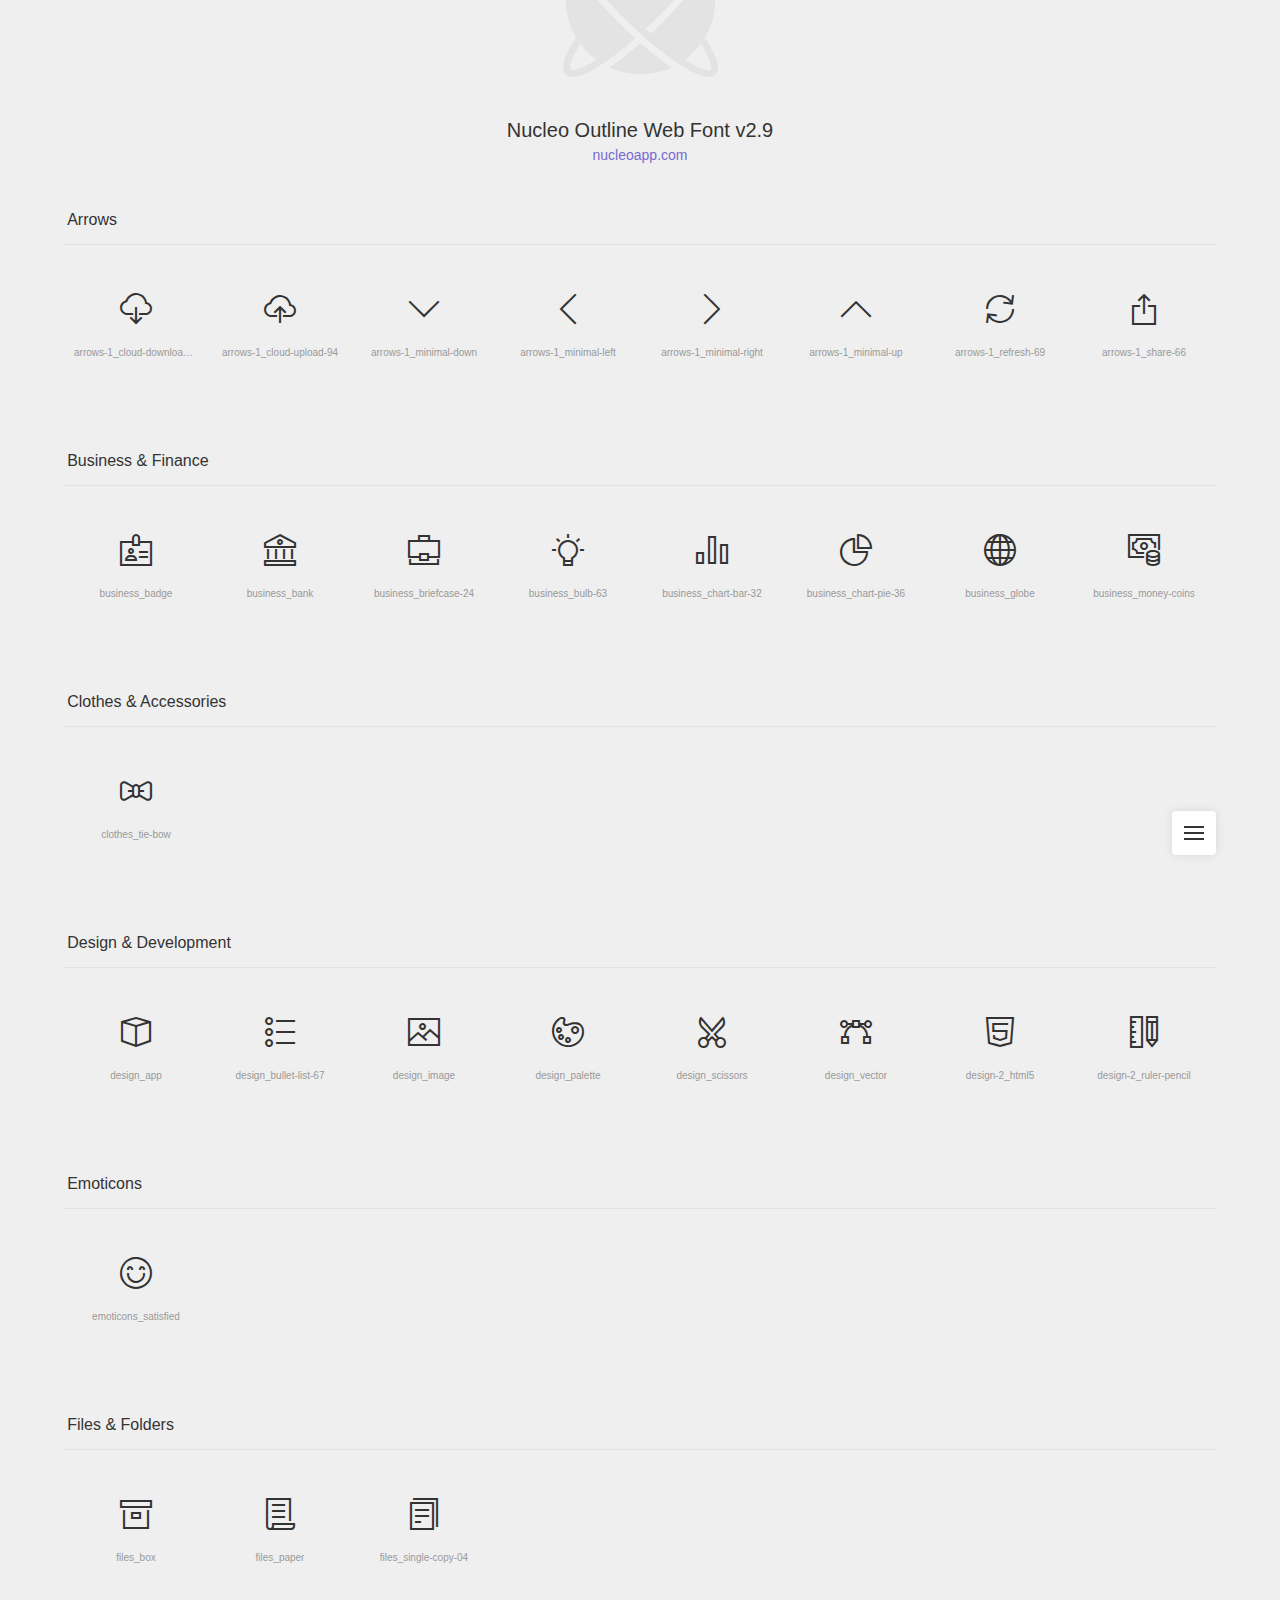
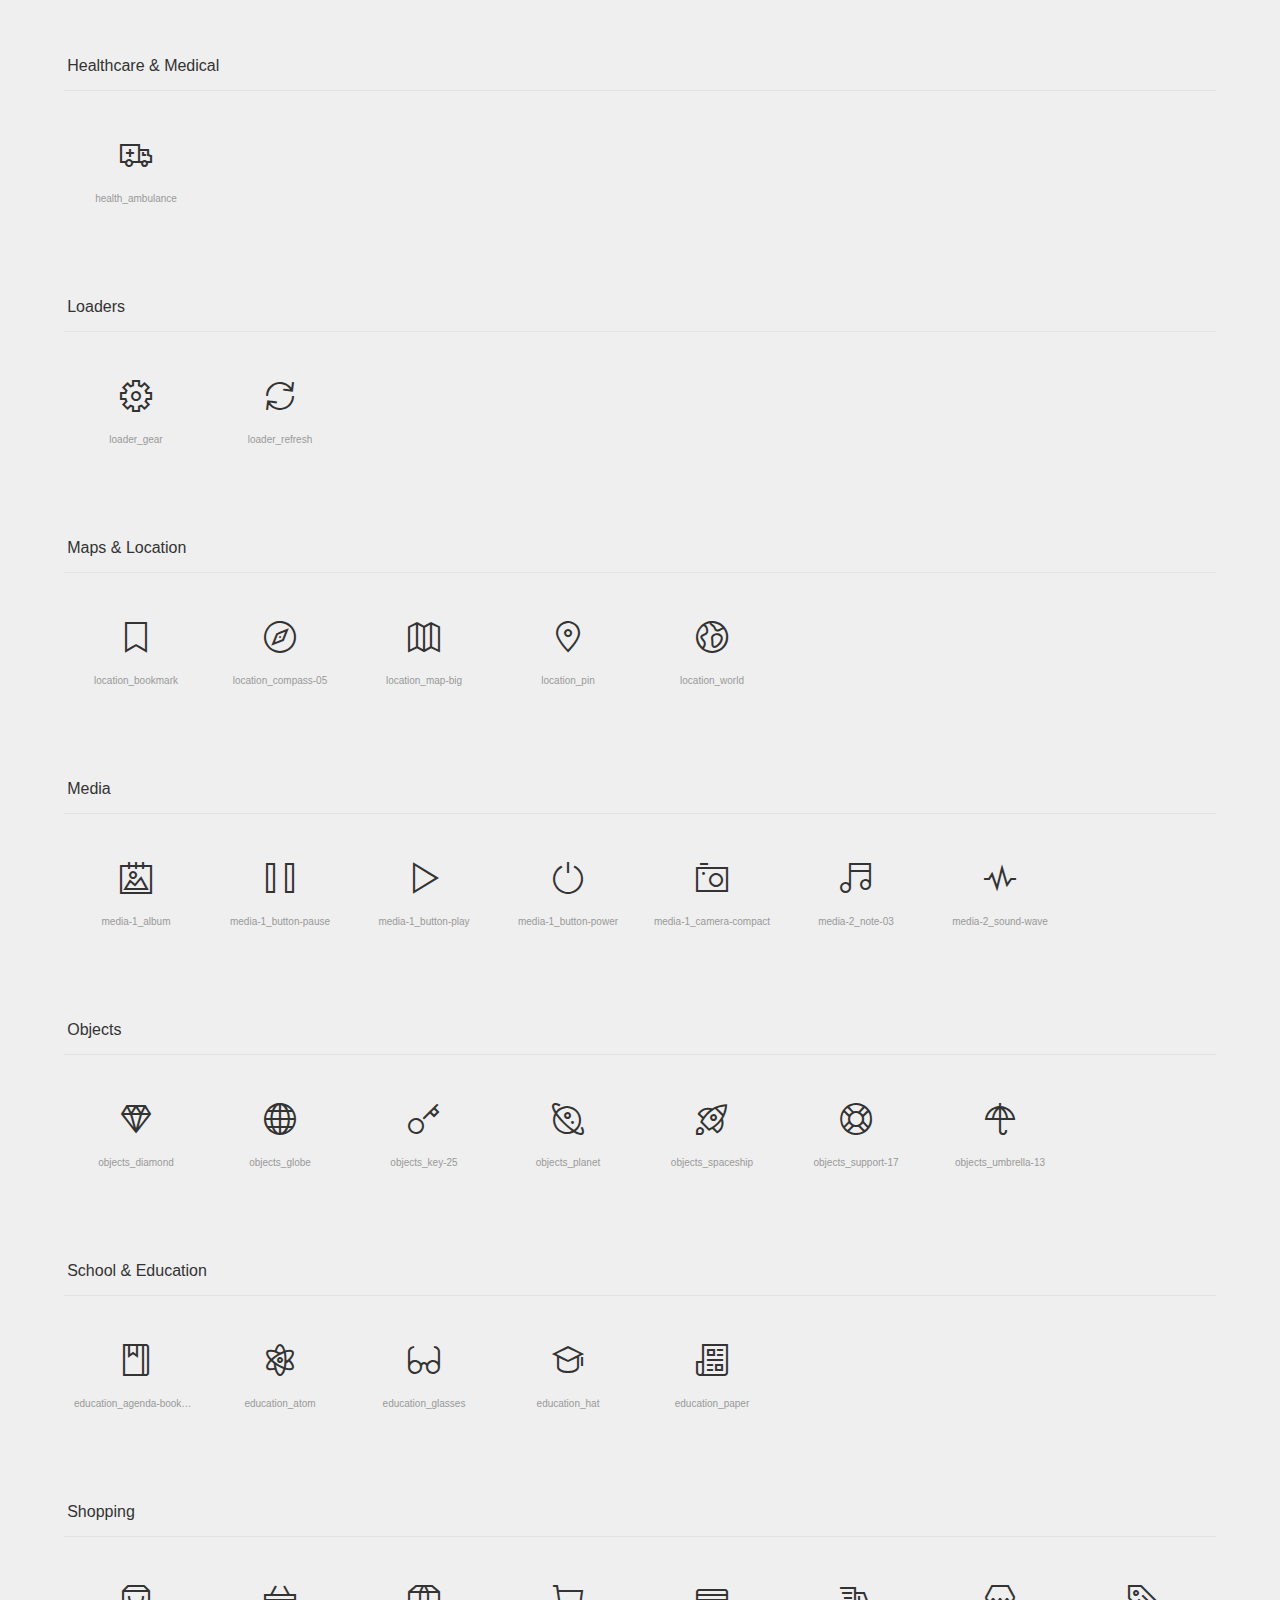
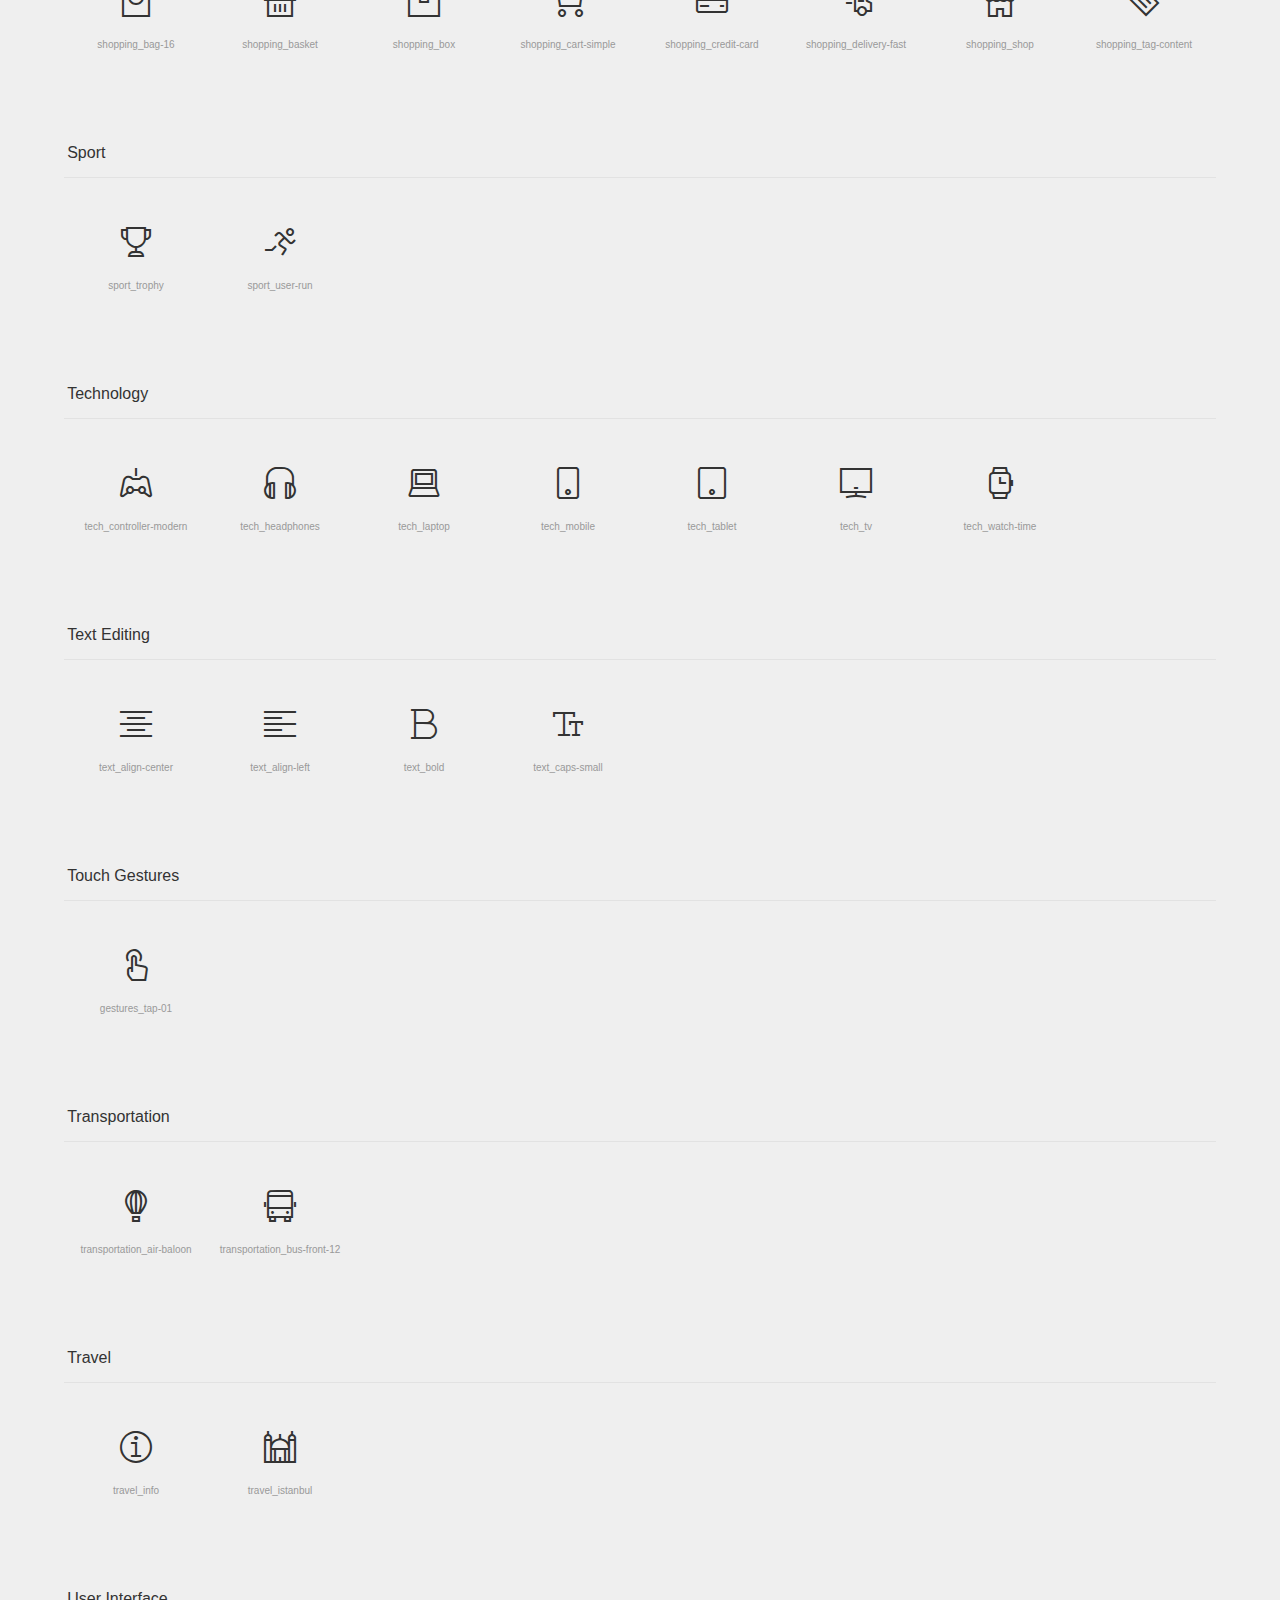
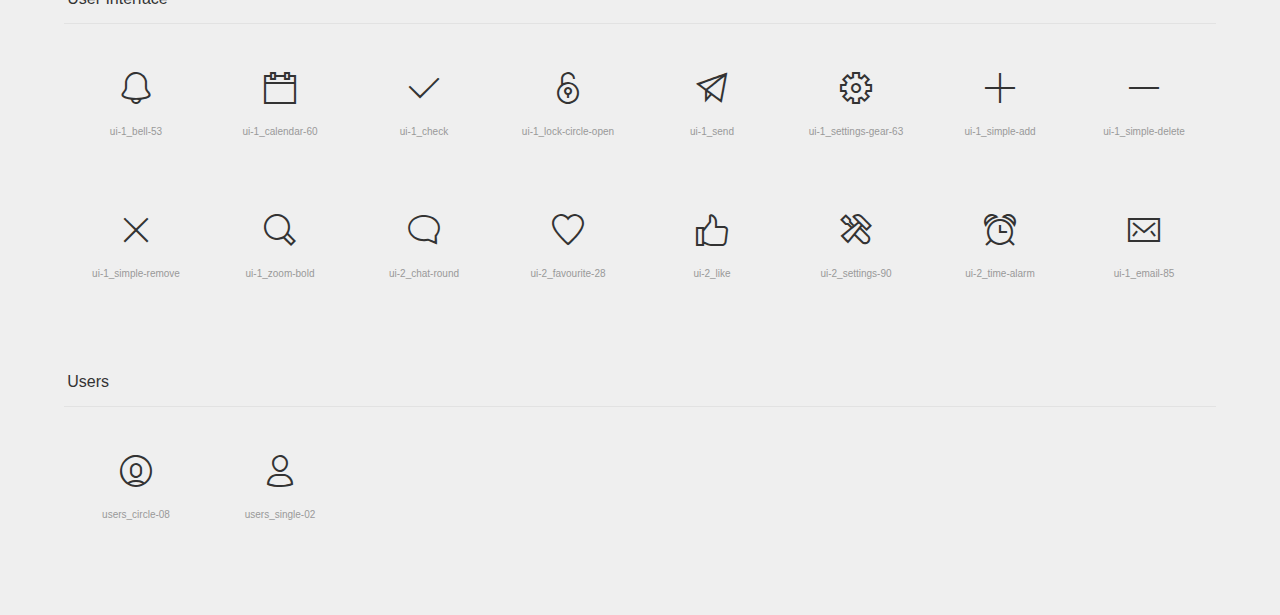
<file: bootstrap-theme/nucleo-icons.html>
<!doctype html>
<html lang="en">

<head>
    <meta charset="UTF-8">
    <meta name="viewport" content="width=device-width, initial-scale=1">
    <link rel="stylesheet" href="./assets/css/now-ui-kit.css">
    <link rel="shortcut icon" href="./assets/img/favicon.png">
    <title>Nucleo Outline Web Font</title>
    <script src="https://code.jquery.com/jquery-3.2.1.min.js" integrity="sha256-hwg4gsxgFZhOsEEamdOYGBf13FyQuiTwlAQgxVSNgt4=" crossorigin="anonymous"></script>
    <style media="screen">
        /* http://meyerweb.com/eric/tools/css/reset/
	 v2.0 | 20110126
	 License: none (public domain)
  */

        html,
        body,
        div,
        span,
        applet,
        object,
        iframe,
        h1,
        h2,
        h3,
        h4,
        h5,
        h6,
        p,
        blockquote,
        pre,
        a,
        abbr,
        acronym,
        address,
        big,
        cite,
        code,
        del,
        dfn,
        em,
        img,
        ins,
        kbd,
        q,
        s,
        samp,
        small,
        strike,
        strong,
        sub,
        sup,
        tt,
        var,
        b,
        u,
        i,
        center,
        dl,
        dt,
        dd,
        ol,
        ul,
        li,
        fieldset,
        form,
        label,
        legend,
        table,
        caption,
        tbody,
        tfoot,
        thead,
        tr,
        th,
        td,
        article,
        aside,
        canvas,
        details,
        embed,
        figure,
        figcaption,
        footer,
        header,
        hgroup,
        menu,
        nav,
        output,
        ruby,
        section,
        summary,
        time,
        mark,
        audio,
        video {
            margin: 0;
            padding: 0;
            border: 0;
            font-size: 100%;
            font: inherit;
            vertical-align: baseline;
        }
        /* HTML5 display-role reset for older browsers */

        article,
        aside,
        details,
        figcaption,
        figure,
        footer,
        header,
        hgroup,
        menu,
        nav,
        section,
        main {
            display: block;
        }

        body {
            line-height: 1;
        }

        ol,
        ul {
            list-style: none;
        }

        blockquote,
        q {
            quotes: none;
        }

        blockquote:before,
        blockquote:after,
        q:before,
        q:after {
            content: '';
            content: none;
        }

        table {
            border-collapse: collapse;
            border-spacing: 0;
        }
        /* --------------------------------

  Nucleo Outline Web Font - nucleoapp.com/
  License - nucleoapp.com/license/
  Created using IcoMoon - icomoon.io

  -------------------------------- */
        /* --------------------------------

  Primary style

  -------------------------------- */

        *,
        *::after,
        *::before {
            box-sizing: border-box;
        }

        html {
            font-size: 62.5%;
        }

        body {
            font-size: 1.6rem;
            font-family: sans-serif;
            color: #333333;
            background: #efefef url("assets/img/nucleo-logo.svg") no-repeat center top;
        }

        a {
            color: #766acf;
            text-decoration: none;
        }
        /* --------------------------------

  Main components

  -------------------------------- */

        header {
            text-align: center;
            padding: 120px 0 0;
        }

        header h1 {
            font-size: 2rem;
        }

        header p {
            font-size: 1.4rem;
            margin-top: .6em;
        }

        header a:hover {
            text-decoration: underline;
        }

        section {
            width: 90%;
            max-width: 1200px;
            margin: 50px auto;
        }

        section h2 {
            border-bottom: 1px solid #e2e2e2;
            padding: 0 0 1em .2em;
            margin-bottom: 1em;
        }

        ul::after {
            clear: both;
            content: "";
            display: table;
        }

        ul li {
            width: 25%;
            float: left;
            padding: 16px 0;
            text-align: center;
            border-radius: .25em;
            -webkit-transition: background 0.2s;
            -moz-transition: background 0.2s;
            transition: background 0.2s;
            -webkit-user-select: none;
            -moz-user-select: none;
            -ms-user-select: none;
            user-select: none;
            overflow: hidden;
        }

        ul li:hover {
            background: #dbdbdb;
        }

        ul p,
        ul em,
        ul input {
            display: inline-block;
            font-size: 1rem;
            color: #999999;
            -webkit-user-select: auto;
            -moz-user-select: auto;
            -ms-user-select: auto;
            user-select: auto;
            white-space: nowrap;
            width: 100%;
            overflow: hidden;
            text-overflow: ellipsis;
            cursor: pointer;
        }

        ul p {
            padding: 10px;
            margin-top: 10px;
        }

        ul p::selection,
        ul em::selection {
            background: #766acf;
            color: #efefef;
        }

        ul em {
            margin-bottom: 8px;
        }

        ul em::before {
            content: '[';
        }

        ul em::after {
            content: ']';
        }

        ul input {
            text-align: center;
            background: transparent;
            border: none;
            box-shadow: none;
            outline: none;
        }

        @media only screen and (min-width: 768px) {
            ul li {
                width: 20%;
                float: left;
            }
        }

        @media only screen and (min-width: 1024px) {
            ul li {
                width: 12.5%;
                float: left;
                padding: 32px 0;
            }
        }
        /* --------------------------------

  Smart fixed navigation

  -------------------------------- */

        #cd-nav ul {
            /* mobile first */
            position: fixed;
            width: 90%;
            max-width: 400px;
            max-height: 90%;
            right: 5%;
            bottom: 5%;
            border-radius: 0.25em;
            box-shadow: 0 0 10px rgba(0, 0, 0, 0.1);
            background: white;
            visibility: hidden;
            /* remove overflow:hidden if you want to create a drop-down menu - but then remember to fix/eliminate the list items animation */
            overflow: hidden;
            overflow-y: auto;
            z-index: 1;
            /* Force Hardware Acceleration in WebKit */
            -webkit-backface-visibility: hidden;
            backface-visibility: hidden;
            -webkit-transform: scale(0);
            -moz-transform: scale(0);
            -ms-transform: scale(0);
            -o-transform: scale(0);
            transform: scale(0);
            -webkit-transform-origin: 100% 100%;
            -moz-transform-origin: 100% 100%;
            -ms-transform-origin: 100% 100%;
            -o-transform-origin: 100% 100%;
            transform-origin: 100% 100%;
            -webkit-transition: -webkit-transform 0.3s, visibility 0s 0.3s;
            -moz-transition: -moz-transform 0.3s, visibility 0s 0.3s;
            transition: transform 0.3s, visibility 0s 0.3s;
        }

        #cd-nav ul li {
            /* Force Hardware Acceleration in WebKit */
            -webkit-backface-visibility: hidden;
            backface-visibility: hidden;
            display: block;
            width: 100%;
            padding: 0;
            text-align: left;
        }

        #cd-nav ul li:hover {
            background-color: #FFF;
        }

        #cd-nav ul.is-visible {
            visibility: visible;
            -webkit-transform: scale(1);
            -moz-transform: scale(1);
            -ms-transform: scale(1);
            -o-transform: scale(1);
            transform: scale(1);
            -webkit-transition: -webkit-transform 0.3s, visibility 0s 0s;
            -moz-transition: -moz-transform 0.3s, visibility 0s 0s;
            transition: transform 0.3s, visibility 0s 0s;
        }

        #cd-nav li a {
            display: block;
            padding: 1em;
            font-size: 1.2rem;
            border-bottom: 1px solid #eff2f6;
        }

        #cd-nav li a:hover {
            color: #333333;
        }

        #cd-nav li:last-child a {
            border-bottom: none;
        }

        .cd-nav-trigger {
            position: fixed;
            bottom: 5%;
            right: 5%;
            width: 44px;
            height: 44px;
            background: white;
            border-radius: 0.25em;
            box-shadow: 0 0 10px rgba(0, 0, 0, 0.1);
            /* image replacement */
            overflow: hidden;
            text-indent: 100%;
            white-space: nowrap;
            z-index: 2;
        }

        .cd-nav-trigger span {
            /* the span element is used to create the menu icon */
            position: absolute;
            display: block;
            width: 20px;
            height: 2px;
            background: #333333;
            top: 50%;
            margin-top: -1px;
            left: 50%;
            margin-left: -10px;
            -webkit-transition: background 0.3s;
            -moz-transition: background 0.3s;
            transition: background 0.3s;
        }

        .cd-nav-trigger span::before,
        .cd-nav-trigger span::after {
            content: '';
            position: absolute;
            left: 0;
            background: inherit;
            width: 100%;
            height: 100%;
            /* Force Hardware Acceleration in WebKit */
            -webkit-transform: translateZ(0);
            -moz-transform: translateZ(0);
            -ms-transform: translateZ(0);
            -o-transform: translateZ(0);
            transform: translateZ(0);
            -webkit-backface-visibility: hidden;
            backface-visibility: hidden;
            -webkit-transition: -webkit-transform 0.3s, background 0s;
            -moz-transition: -moz-transform 0.3s, background 0s;
            transition: transform 0.3s, background 0s;
        }

        .cd-nav-trigger span::before {
            top: -6px;
            -webkit-transform: rotate(0);
            -moz-transform: rotate(0);
            -ms-transform: rotate(0);
            -o-transform: rotate(0);
            transform: rotate(0);
        }

        .cd-nav-trigger span::after {
            bottom: -6px;
            -webkit-transform: rotate(0);
            -moz-transform: rotate(0);
            -ms-transform: rotate(0);
            -o-transform: rotate(0);
            transform: rotate(0);
        }

        .cd-nav-trigger.menu-is-open {
            box-shadow: none;
        }

        .cd-nav-trigger.menu-is-open span {
            background: rgba(232, 74, 100, 0);
        }

        .cd-nav-trigger.menu-is-open span::before,
        .cd-nav-trigger.menu-is-open span::after {
            background: #333333;
        }

        .cd-nav-trigger.menu-is-open span::before {
            top: 0;
            -webkit-transform: rotate(135deg);
            -moz-transform: rotate(135deg);
            -ms-transform: rotate(135deg);
            -o-transform: rotate(135deg);
            transform: rotate(135deg);
        }

        .cd-nav-trigger.menu-is-open span::after {
            bottom: 0;
            -webkit-transform: rotate(225deg);
            -moz-transform: rotate(225deg);
            -ms-transform: rotate(225deg);
            -o-transform: rotate(225deg);
            transform: rotate(225deg);
        }

        .now-ui-icons {
            display: inline-block;
            font: normal normal normal 32px/1 'Nucleo Outline';
            speak: none;
            text-transform: none;
            -webkit-font-smoothing: antialiased;
            -moz-osx-font-smoothing: grayscale;
        }
    </style>
</head>

<body>
    <header>
        <h1>Nucleo Outline Web Font v2.9</h1>
        <p>
            <a href="https://nucleoapp.com/?ref=1712">nucleoapp.com</a>
        </p>
    </header>
    <div id="cd-nav">
        <a id="cd-nav-trigger" href="#0" class="cd-nav-trigger">Menu
            <span></span>
        </a>
        <nav>
            <ul id="cd-main-nav">
                <li>
                    <a href="#arrows">Arrows</a>
                </li>
                <li>
                    <a href="#business">Business &amp; Finance</a>
                </li>
                <li>
                    <a href="#clothes">Clothes &amp; Accessories</a>
                </li>
                <li>
                    <a href="#design">Design &amp; Development</a>
                </li>
                <li>
                    <a href="#emoticons">Emoticons</a>
                </li>
                <li>
                    <a href="#files">Files &amp; Folders</a>
                </li>
                <li>
                    <a href="#medical">Healthcare &amp; Medical</a>
                </li>
                <li>
                    <a href="#loaders">Loaders</a>
                </li>
                <li>
                    <a href="#maps">Maps &amp; Location</a>
                </li>
                <li>
                    <a href="#media">Media</a>
                </li>
                <li>
                    <a href="#objects">Objects</a>
                </li>
                <li>
                    <a href="#school">School &amp; Education</a>
                </li>
                <li>
                    <a href="#shopping">Shopping</a>
                </li>
                <li>
                    <a href="#sport">Sport</a>
                </li>
                <li>
                    <a href="#technology">Technology</a>
                </li>
                <li>
                    <a href="#text">Text Editing</a>
                </li>
                <li>
                    <a href="#gestures">Touch Gestures</a>
                </li>
                <li>
                    <a href="#transportation">Transportation</a>
                </li>
                <li>
                    <a href="#travel">Travel</a>
                </li>
                <li>
                    <a href="#interface">User Interface</a>
                </li>
                <li>
                    <a href="#users">Users</a>
                </li>
            </ul>
        </nav>
    </div>
    <div id="icons-wrapper">
        <section id="arrows">
            <h2>Arrows</h2>
            <ul>
                <li>
                    <i class="now-ui-icons arrows-1_cloud-download-93"></i>
                    <p>arrows-1_cloud-download-93</p>
                </li>
                <li>
                    <i class="now-ui-icons arrows-1_cloud-upload-94"></i>
                    <p>arrows-1_cloud-upload-94</p>
                </li>
                <li>
                    <i class="now-ui-icons arrows-1_minimal-down"></i>
                    <p>arrows-1_minimal-down</p>
                </li>
                <li>
                    <i class="now-ui-icons arrows-1_minimal-left"></i>
                    <p>arrows-1_minimal-left</p>
                </li>
                <li>
                    <i class="now-ui-icons arrows-1_minimal-right"></i>
                    <p>arrows-1_minimal-right</p>
                </li>
                <li>
                    <i class="now-ui-icons arrows-1_minimal-up"></i>
                    <p>arrows-1_minimal-up</p>
                </li>
                <li>
                    <i class="now-ui-icons arrows-1_refresh-69"></i>
                    <p>arrows-1_refresh-69</p>
                </li>
                <li>
                    <i class="now-ui-icons arrows-1_share-66"></i>
                    <p>arrows-1_share-66</p>
                </li>
            </ul>
        </section>
        <section id="business">
            <h2>Business &amp; Finance</h2>
            <ul>
                <li>
                    <i class="now-ui-icons business_badge"></i>
                    <p>business_badge</p>
                </li>
                <li>
                    <i class="now-ui-icons business_bank"></i>
                    <p>business_bank</p>
                </li>
                <li>
                    <i class="now-ui-icons business_briefcase-24"></i>
                    <p>business_briefcase-24</p>
                </li>
                <li>
                    <i class="now-ui-icons business_bulb-63"></i>
                    <p>business_bulb-63</p>
                </li>
                <li>
                    <i class="now-ui-icons business_chart-bar-32"></i>
                    <p>business_chart-bar-32</p>
                </li>
                <li>
                    <i class="now-ui-icons business_chart-pie-36"></i>
                    <p>business_chart-pie-36</p>
                </li>
                <li>
                    <i class="now-ui-icons business_globe"></i>
                    <p>business_globe</p>
                </li>
                <li>
                    <i class="now-ui-icons business_money-coins"></i>
                    <p>business_money-coins</p>
                </li>
            </ul>
        </section>
        <section id="clothes">
            <h2>Clothes &amp; Accessories</h2>
            <ul>
                <li>
                    <i class="now-ui-icons clothes_tie-bow"></i>
                    <p>clothes_tie-bow</p>
                </li>
            </ul>
        </section>
        <section id="design">
            <h2>Design &amp; Development</h2>
            <ul>
                <li>
                    <i class="now-ui-icons design_app"></i>
                    <p>design_app</p>
                </li>
                <li>
                    <i class="now-ui-icons design_bullet-list-67"></i>
                    <p>design_bullet-list-67</p>
                </li>
                <li>
                    <i class="now-ui-icons design_image"></i>
                    <p>design_image</p>
                </li>
                <li>
                    <i class="now-ui-icons design_palette"></i>
                    <p>design_palette</p>
                </li>
                <li>
                    <i class="now-ui-icons design_scissors"></i>
                    <p>design_scissors</p>
                </li>
                <li>
                    <i class="now-ui-icons design_vector"></i>
                    <p>design_vector</p>
                </li>
                <li>
                    <i class="now-ui-icons design-2_html5"></i>
                    <p>design-2_html5</p>
                </li>
                <li>
                    <i class="now-ui-icons design-2_ruler-pencil"></i>
                    <p>design-2_ruler-pencil</p>
                </li>
            </ul>
        </section>
        <section id="emoticons">
            <h2>Emoticons</h2>
            <ul>
                <li>
                    <i class="now-ui-icons emoticons_satisfied"></i>
                    <p>emoticons_satisfied</p>
                </li>
            </ul>
        </section>
        <section id="files">
            <h2>Files &amp; Folders</h2>
            <ul>
                <li>
                    <i class="now-ui-icons files_box"></i>
                    <p>files_box</p>
                </li>
                <li>
                    <i class="now-ui-icons files_paper"></i>
                    <p>files_paper</p>
                </li>
                <li>
                    <i class="now-ui-icons files_single-copy-04"></i>
                    <p>files_single-copy-04</p>
                </li>
            </ul>
        </section>
        <section id="medical">
            <h2>Healthcare &amp; Medical</h2>
            <ul>
                <li>
                    <i class="now-ui-icons health_ambulance"></i>
                    <p>health_ambulance</p>
                </li>
            </ul>
        </section>
        <section id="loaders">
            <h2>Loaders</h2>
            <ul>
                <li>
                    <i class="now-ui-icons loader_gear spin"></i>
                    <p>loader_gear</p>
                </li>
                <li>
                    <i class="now-ui-icons loader_refresh spin"></i>
                    <p>loader_refresh</p>
                </li>
            </ul>
        </section>
        <section id="maps">
            <h2>Maps &amp; Location</h2>
            <ul>
                <li>
                    <i class="now-ui-icons location_bookmark"></i>
                    <p>location_bookmark</p>
                </li>
                <li>
                    <i class="now-ui-icons location_compass-05"></i>
                    <p>location_compass-05</p>
                </li>
                <li>
                    <i class="now-ui-icons location_map-big"></i>
                    <p>location_map-big</p>
                </li>
                <li>
                    <i class="now-ui-icons location_pin"></i>
                    <p>location_pin</p>
                </li>
                <li>
                    <i class="now-ui-icons location_world"></i>
                    <p>location_world</p>
                </li>
            </ul>
        </section>
        <section id="media">
            <h2>Media</h2>
            <ul>
                <li>
                    <i class="now-ui-icons media-1_album"></i>
                    <p>media-1_album</p>
                </li>
                <li>
                    <i class="now-ui-icons media-1_button-pause"></i>
                    <p>media-1_button-pause</p>
                </li>
                <li>
                    <i class="now-ui-icons media-1_button-play"></i>
                    <p>media-1_button-play</p>
                </li>
                <li>
                    <i class="now-ui-icons media-1_button-power"></i>
                    <p>media-1_button-power</p>
                </li>
                <li>
                    <i class="now-ui-icons media-1_camera-compact"></i>
                    <p>media-1_camera-compact</p>
                </li>
                <li>
                    <i class="now-ui-icons media-2_note-03"></i>
                    <p>media-2_note-03</p>
                </li>
                <li>
                    <i class="now-ui-icons media-2_sound-wave"></i>
                    <p>media-2_sound-wave</p>
                </li>
            </ul>
        </section>
        <section id="objects">
            <h2>Objects</h2>
            <ul>
                <li>
                    <i class="now-ui-icons objects_diamond"></i>
                    <p>objects_diamond</p>
                </li>
                <li>
                    <i class="now-ui-icons objects_globe"></i>
                    <p>objects_globe</p>
                </li>
                <li>
                    <i class="now-ui-icons objects_key-25"></i>
                    <p>objects_key-25</p>
                </li>
                <li>
                    <i class="now-ui-icons objects_planet"></i>
                    <p>objects_planet</p>
                </li>
                <li>
                    <i class="now-ui-icons objects_spaceship"></i>
                    <p>objects_spaceship</p>
                </li>
                <li>
                    <i class="now-ui-icons objects_support-17"></i>
                    <p>objects_support-17</p>
                </li>
                <li>
                    <i class="now-ui-icons objects_umbrella-13"></i>
                    <p>objects_umbrella-13</p>
                </li>
            </ul>
        </section>
        <section id="school">
            <h2>School &amp; Education</h2>
            <ul>
                <li>
                    <i class="now-ui-icons education_agenda-bookmark"></i>
                    <p>education_agenda-bookmark</p>
                </li>
                <li>
                    <i class="now-ui-icons education_atom"></i>
                    <p>education_atom</p>
                </li>
                <li>
                    <i class="now-ui-icons education_glasses"></i>
                    <p>education_glasses</p>
                </li>
                <li>
                    <i class="now-ui-icons education_hat"></i>
                    <p>education_hat</p>
                </li>
                <li>
                    <i class="now-ui-icons education_paper"></i>
                    <p>education_paper</p>
                </li>
            </ul>
        </section>
        <section id="shopping">
            <h2>Shopping</h2>
            <ul>
                <li>
                    <i class="now-ui-icons shopping_bag-16"></i>
                    <p>shopping_bag-16</p>
                </li>
                <li>
                    <i class="now-ui-icons shopping_basket"></i>
                    <p>shopping_basket</p>
                </li>
                <li>
                    <i class="now-ui-icons shopping_box"></i>
                    <p>shopping_box</p>
                </li>
                <li>
                    <i class="now-ui-icons shopping_cart-simple"></i>
                    <p>shopping_cart-simple</p>
                </li>
                <li>
                    <i class="now-ui-icons shopping_credit-card"></i>
                    <p>shopping_credit-card</p>
                </li>
                <li>
                    <i class="now-ui-icons shopping_delivery-fast"></i>
                    <p>shopping_delivery-fast</p>
                </li>
                <li>
                    <i class="now-ui-icons shopping_shop"></i>
                    <p>shopping_shop</p>
                </li>
                <li>
                    <i class="now-ui-icons shopping_tag-content"></i>
                    <p>shopping_tag-content</p>
                </li>
            </ul>
        </section>
        <section id="sport">
            <h2>Sport</h2>
            <ul>
                <li>
                    <i class="now-ui-icons sport_trophy"></i>
                    <p>sport_trophy</p>
                </li>
                <li>
                    <i class="now-ui-icons sport_user-run"></i>
                    <p>sport_user-run</p>
                </li>
            </ul>
        </section>
        <section id="technology">
            <h2>Technology</h2>
            <ul>
                <li>
                    <i class="now-ui-icons tech_controller-modern"></i>
                    <p>tech_controller-modern</p>
                </li>
                <li>
                    <i class="now-ui-icons tech_headphones"></i>
                    <p>tech_headphones</p>
                </li>
                <li>
                    <i class="now-ui-icons tech_laptop"></i>
                    <p>tech_laptop</p>
                </li>
                <li>
                    <i class="now-ui-icons tech_mobile"></i>
                    <p>tech_mobile</p>
                </li>
                <li>
                    <i class="now-ui-icons tech_tablet"></i>
                    <p>tech_tablet</p>
                </li>
                <li>
                    <i class="now-ui-icons tech_tv"></i>
                    <p>tech_tv</p>
                </li>
                <li>
                    <i class="now-ui-icons tech_watch-time"></i>
                    <p>tech_watch-time</p>
                </li>
            </ul>
        </section>
        <section id="text">
            <h2>Text Editing</h2>
            <ul>
                <li>
                    <i class="now-ui-icons text_align-center"></i>
                    <p>text_align-center</p>
                </li>
                <li>
                    <i class="now-ui-icons text_align-left"></i>
                    <p>text_align-left</p>
                </li>
                <li>
                    <i class="now-ui-icons text_bold"></i>
                    <p>text_bold</p>
                </li>
                <li>
                    <i class="now-ui-icons text_caps-small"></i>
                    <p>text_caps-small</p>
                </li>
            </ul>
        </section>
        <section id="gestures">
            <h2>Touch Gestures</h2>
            <ul>
                <li>
                    <i class="now-ui-icons gestures_tap-01"></i>
                    <p>gestures_tap-01</p>
                </li>
            </ul>
        </section>
        <section id="transportation">
            <h2>Transportation</h2>
            <ul>
                <li>
                    <i class="now-ui-icons transportation_air-baloon"></i>
                    <p>transportation_air-baloon</p>
                </li>
                <li>
                    <i class="now-ui-icons transportation_bus-front-12"></i>
                    <p>transportation_bus-front-12</p>
                </li>
            </ul>
        </section>
        <section id="travel">
            <h2>Travel</h2>
            <ul>
                <li>
                    <i class="now-ui-icons travel_info"></i>
                    <p>travel_info</p>
                </li>
                <li>
                    <i class="now-ui-icons travel_istanbul"></i>
                    <p>travel_istanbul</p>
                </li>
            </ul>
        </section>
        <section id="interface">
            <h2>User Interface</h2>
            <ul>
                <li>
                    <i class="now-ui-icons ui-1_bell-53"></i>
                    <p>ui-1_bell-53</p>
                </li>
                <li>
                    <i class="now-ui-icons ui-1_calendar-60"></i>
                    <p>ui-1_calendar-60</p>
                </li>
                <li>
                    <i class="now-ui-icons ui-1_check"></i>
                    <p>ui-1_check</p>
                </li>
                <li>
                    <i class="now-ui-icons ui-1_lock-circle-open"></i>
                    <p>ui-1_lock-circle-open</p>
                </li>
                <li>
                    <i class="now-ui-icons ui-1_send"></i>
                    <p>ui-1_send</p>
                </li>
                <li>
                    <i class="now-ui-icons ui-1_settings-gear-63"></i>
                    <p>ui-1_settings-gear-63</p>
                </li>
                <li>
                    <i class="now-ui-icons ui-1_simple-add"></i>
                    <p>ui-1_simple-add</p>
                </li>
                <li>
                    <i class="now-ui-icons ui-1_simple-delete"></i>
                    <p>ui-1_simple-delete</p>
                </li>
                <li>
                    <i class="now-ui-icons ui-1_simple-remove"></i>
                    <p>ui-1_simple-remove</p>
                </li>
                <li>
                    <i class="now-ui-icons ui-1_zoom-bold"></i>
                    <p>ui-1_zoom-bold</p>
                </li>
                <li>
                    <i class="now-ui-icons ui-2_chat-round"></i>
                    <p>ui-2_chat-round</p>
                </li>
                <li>
                    <i class="now-ui-icons ui-2_favourite-28"></i>
                    <p>ui-2_favourite-28</p>
                </li>
                <li>
                    <i class="now-ui-icons ui-2_like"></i>
                    <p>ui-2_like</p>
                </li>
                <li>
                    <i class="now-ui-icons ui-2_settings-90"></i>
                    <p>ui-2_settings-90</p>
                </li>
                <li>
                    <i class="now-ui-icons ui-2_time-alarm"></i>
                    <p>ui-2_time-alarm</p>
                </li>
                <li>
                    <i class="now-ui-icons ui-1_email-85"></i>
                    <p>ui-1_email-85</p>
                </li>
            </ul>
        </section>
        <section id="users">
            <h2>Users</h2>
            <ul>
                <li>
                    <i class="now-ui-icons users_circle-08"></i>
                    <p>users_circle-08</p>
                </li>
                <li>
                    <i class="now-ui-icons users_single-02"></i>
                    <p>users_single-02</p>
                </li>
            </ul>
        </section>
    </div>
    <script>
        function SelectText(element) {
            var doc = document,
                text = element,
                range, selection;
            if (doc.body.createTextRange) {
                range = document.body.createTextRange();
                range.moveToElementText(text);
                range.select();
            } else if (window.getSelection) {
                selection = window.getSelection();
                range = document.createRange();
                range.selectNodeContents(text);
                selection.removeAllRanges();
                selection.addRange(range);
            }
        }

        function hasClass(ele, cls) {
            return !!ele.getAttribute('class').match(new RegExp('(\\s|^)' + cls + '(\\s|$)'));
        }

        window.onload = function() {
            var trigger = document.getElementById('cd-nav-trigger'),
                menu = document.getElementById('cd-main-nav'),
                menuItems = menu.getElementsByTagName('li');
            trigger.onclick = function toggleMenu() {
                if (hasClass(trigger, 'menu-is-open')) {
                    trigger.setAttribute('class', 'cd-nav-trigger');
                    menu.setAttribute('class', '');
                } else {
                    trigger.setAttribute('class', 'cd-nav-trigger menu-is-open');
                    menu.setAttribute('class', 'is-visible');
                }
            }

            for (var i = 0; i < menuItems.length; i++) {
                menuItems[i].onclick = function closeMenu() {
                    trigger.setAttribute('class', 'cd-nav-trigger');
                    menu.setAttribute('class', '');
                }
            }
        }
    </script>
</body>

</html>
</file>
